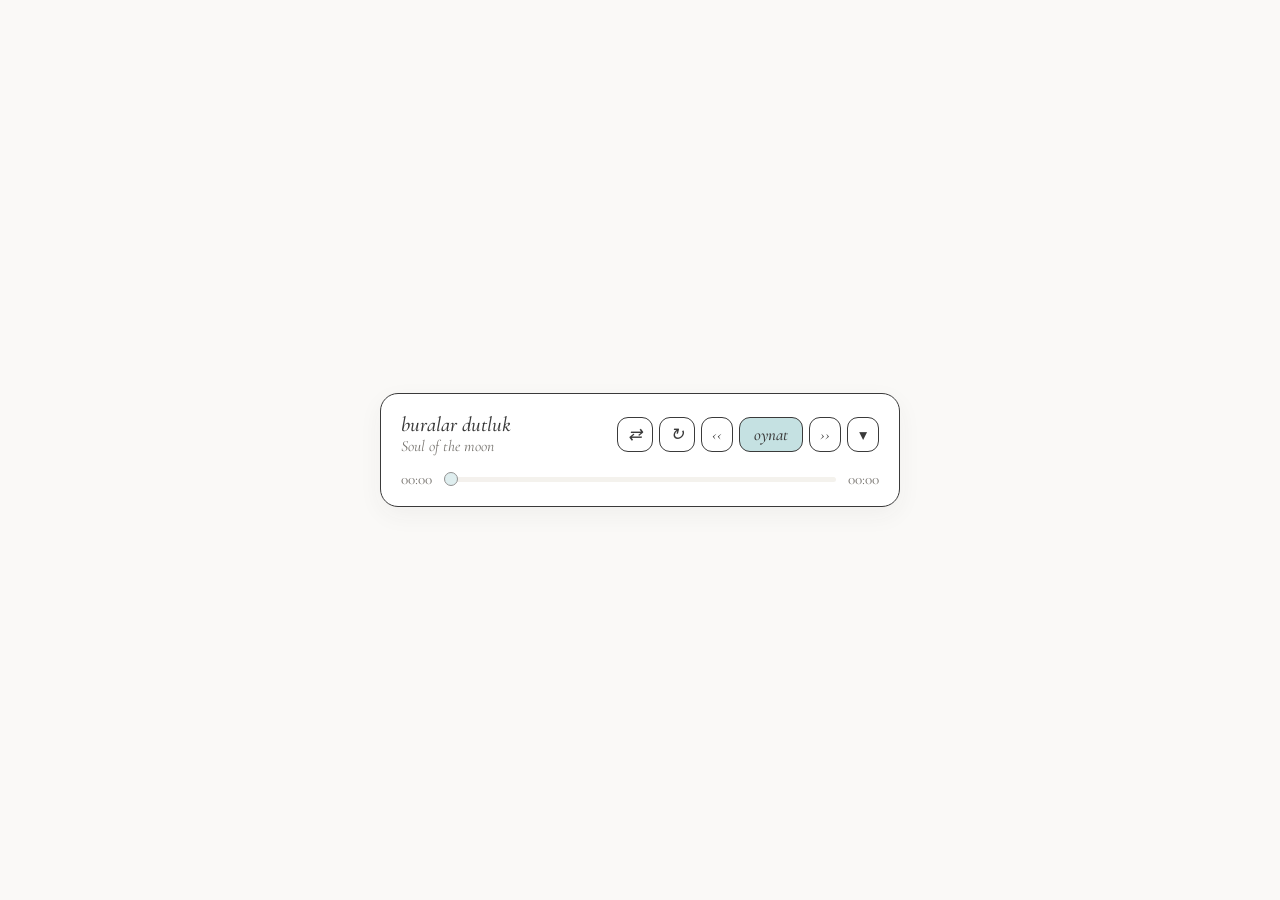
<file: index.html>
<!--
  Soul of the moon
  Copyright (C) 2026

  This program is free software: you can redistribute it and/or modify
  it under the terms of the GNU General Public License
  as published by the Free Software Foundation, either
  version 3 of the License, or (at your option) any later version.

  This program is distributed in the hope that it will be useful,
  but WITHOUT ANY WARRANTY; without even the implied warranty of
  MERCHANTABILITY or FITNESS FOR A PARTICULAR PURPOSE.

  You should have received a copy of the GNU General Public License
  along with this program. If not, see:
  https://www.gnu.org/licenses/gpl-3.0.html
-->
<!DOCTYPE html>
<html lang="tr">
<head>
<meta charset="utf-8">
<meta name="viewport" content="width=device-width, initial-scale=1, viewport-fit=cover">
<link rel="preconnect" href="https://fonts.googleapis.com">
<link rel="preconnect" href="https://fonts.gstatic.com" crossorigin>
<link href="https://fonts.googleapis.com/css2?family=Cormorant+Garamond:ital,wght@0,400;0,500;1,400;1,500&display=swap" rel="stylesheet">
<title>Soul of the moon</title>
<style>
:root{--turq:#c5e1e2;--must:#e6cf98;--beige:#ece7df;--bg:#faf9f7;--ink:#3a3a3a;--muted:#787570}
*{box-sizing:border-box}
body{margin:0;background:var(--bg);color:var(--ink);font-family:'Cormorant Garamond',Georgia,serif;min-height:100vh;display:flex;align-items:center;justify-content:center;padding:20px}
main{width:100%;max-width:520px}.hide{display:none!important}
.m-bar{padding:18px 20px;border:1.5px solid var(--ink);border-radius:18px;background:#fff;box-shadow:0 8px 24px rgba(58,58,58,.05)}
.m-mini{display:flex;align-items:center;justify-content:space-between;gap:10px}
.m-title-wrap{flex:1;min-width:0;cursor:pointer}
.m-now{font-size:1.3rem;font-style:italic;font-weight:500;white-space:nowrap;overflow:hidden;text-overflow:ellipsis}
.m-sub{font-size:.98rem;font-style:italic;color:var(--muted)}
.m-ctrls{display:flex;align-items:center;gap:6px;flex-shrink:0}
.m-icon{border:1px solid var(--ink);background:#fff;color:var(--ink);border-radius:11px;padding:6px 10px;font-family:inherit;font-style:italic;font-size:1.05rem;cursor:pointer}
.m-icon.play{background:var(--turq);font-weight:500;padding:6px 14px}
.m-icon.active{background:var(--must)}.m-icon:hover{opacity:.85}
.m-prog-row{display:flex;align-items:center;gap:10px;margin-top:14px;font-size:.95rem;color:var(--muted)}
.m-range{-webkit-appearance:none;width:100%;height:5px;background:var(--beige);border-radius:6px;outline:none;cursor:pointer;border:none;padding:0}
.m-range:disabled{opacity:.55;cursor:default}
.m-range::-webkit-slider-thumb{-webkit-appearance:none;width:14px;height:14px;border-radius:50%;background:var(--turq);border:1.5px solid var(--ink);cursor:pointer}
.m-range::-moz-range-thumb{width:14px;height:14px;border-radius:50%;background:var(--turq);border:1.5px solid var(--ink);cursor:pointer}
.m-drawer{margin-top:16px;padding-top:14px;border-top:1px dashed #ccc7be}
.m-pl-head{display:flex;gap:6px;align-items:center;margin-bottom:8px;flex-wrap:wrap}
.m-select{flex:1;min-width:130px;font-family:inherit;font-style:italic;font-size:1.08rem;padding:6px 10px;border:1px solid var(--ink);border-radius:11px;background:#fff;color:var(--ink)}
.m-upload-lbl{display:inline-flex;align-items:center;justify-content:center;background:var(--turq);border:1px solid var(--ink);border-radius:11px;padding:6px 12px;font-size:1.05rem;font-style:italic;cursor:pointer}
.m-warn{margin:8px 0;padding:8px 12px;border-radius:11px;background:#fbf4e4;border:1px solid var(--must);color:#6b531c;font-size:.98rem;font-style:italic}
.m-tracks{max-height:280px;overflow-y:auto;margin:10px 0 0;padding:0;list-style:none;border-top:1px solid #efece6}
.m-tracks li{display:flex;align-items:center;justify-content:space-between;padding:8px 4px;border-bottom:1px solid #f4f1ec;font-size:1.08rem;gap:8px;flex-wrap:wrap}
.m-track-name{flex:1 1 130px;min-width:130px;white-space:nowrap;overflow:hidden;text-overflow:ellipsis;cursor:pointer;font-style:italic}
.m-track-name.playing{font-weight:500;background:linear-gradient(transparent 60%,var(--must) 60%);padding:0 4px;border-radius:4px}
.m-track-acts{display:flex;gap:4px;flex-wrap:wrap;margin-left:auto}
.m-tag-btn{border:1px solid #d5d0c7;background:#fff;border-radius:8px;padding:2px 7px;font-size:.86rem;font-family:inherit;font-style:italic;cursor:pointer;color:var(--ink)}
.m-tag-btn:hover{border-color:var(--ink)}
a.m-tag-btn{text-decoration:none;display:inline-block}
.m-inline-edit{display:flex;gap:6px;margin-bottom:8px}
.m-inline-edit input{flex:1;font-family:inherit;font-size:1.05rem;font-style:italic;padding:6px 10px;border-radius:11px;border:1px solid var(--ink);background:#fff;color:var(--ink)}
.m-empty{padding:14px 4px 6px;text-align:center;font-style:italic;color:var(--muted)}
.m-badge{font-size:.72rem;font-style:normal;padding:1px 6px;border-radius:8px;border:1px solid #d5d0c7;background:var(--beige);flex-shrink:0}
.m-badge.sp{background:var(--turq)}
.m-ext{margin-top:14px}
.m-ext-note{font-size:.95rem;font-style:italic;color:var(--muted);margin-bottom:6px}
.m-sp{width:100%;min-height:152px;border-radius:11px;overflow:hidden}
.m-ext-open{display:inline-block;margin-top:6px;font-size:.98rem;font-style:italic;color:var(--ink)}
.m-panel{margin:8px 0;padding:10px 12px;border:1px solid #d5d0c7;border-radius:12px;background:#fff}
.m-panel h4{margin:0 0 6px;font-weight:500;font-style:italic;font-size:1.12rem}
.m-note{font-size:.93rem;font-style:italic;color:var(--muted);margin:4px 0 8px;line-height:1.3}
.m-field{display:flex;flex-direction:column;gap:2px;margin-bottom:8px;font-size:.95rem;font-style:italic;color:var(--muted)}
.m-field input{font-family:inherit;font-size:1.02rem;font-style:italic;padding:6px 10px;border:1px solid var(--ink);border-radius:11px;background:#fff;color:var(--ink);width:100%}
.m-check{display:flex;gap:8px;align-items:center;font-size:1rem;font-style:italic;margin:4px 0 8px}
.m-tools{display:flex;gap:6px;flex-wrap:wrap;margin:6px 0 4px}
@media(max-width:420px){body{padding:10px}.m-bar{padding:14px 12px}.m-now{font-size:1.12rem}}
</style>
</head>
<body>
<main>
<section id="musicBox" class="m-bar" aria-label="Müzik Oynatıcı">
  <div class="m-mini">
    <div class="m-title-wrap" id="mTitleArea" title="Şarkı listesini aç/kapat">
      <div class="m-now" id="mNowTitle">buralar dutluk</div>
      <div class="m-sub" id="mNowSub">Listeyi açmak için sağdaki oka dokunun</div>
    </div>
    <div class="m-ctrls">
      <button type="button" class="m-icon" id="mShuffle" title="Karışık">⇄</button>
      <button type="button" class="m-icon" id="mRepeat" title="Tekrar">↻</button>
      <button type="button" class="m-icon" id="mPrev" title="Önceki">‹‹</button>
      <button type="button" class="m-icon play" id="mPlay">oynat</button>
      <button type="button" class="m-icon" id="mNext" title="Sonraki">››</button>
      <button type="button" class="m-icon" id="mArrowBtn" aria-expanded="false" title="Liste">▼</button>
    </div>
  </div>
  <div class="m-prog-row">
    <span id="mCurTime">00:00</span>
    <input type="range" id="mSeek" class="m-range" min="0" max="0" value="0" step="0.1">
    <span id="mDurTime">00:00</span>
  </div>
  <div id="mExt" class="m-ext hide">
    <div id="mExtNote" class="m-ext-note"></div>
    <div id="mSpWrap" class="m-sp hide"><div id="mSpHost"></div></div>
    <a id="mExtOpen" class="m-ext-open hide" target="_blank" rel="noopener noreferrer">orijinali aç</a>
  </div>
  <div id="mDrawer" class="m-drawer hide">
    <div class="m-pl-head">
      <select id="mPlSelect" class="m-select"></select>
      <button type="button" class="m-icon" id="mNewPlBtn">+ liste</button>
      <button type="button" class="m-icon" id="mRenPlBtn">adlandır</button>
      <button type="button" class="m-icon" id="mDelPlBtn">sil</button>
      <label class="m-upload-lbl" for="mFileInp">+ dosya ekle
        <input type="file" id="mFileInp" accept=".flac,.mp3,.wav,.ogg,.m4a,.aac,audio/*" multiple class="hide">
      </label>
    </div>
    <div id="mPlInputBox" class="m-inline-edit hide">
      <input type="text" id="mPlNameInp" maxlength="40" placeholder="liste adı...">
      <button type="button" class="m-icon play" id="mPlSaveBtn">kaydet</button>
      <button type="button" class="m-icon" id="mPlCancelBtn">iptal</button>
    </div>
    <div class="m-tools">
      <button type="button" class="m-icon" id="mImpBtn">spotify içe aktar</button>
      <button type="button" class="m-icon" id="mSetBtn">ayarlar</button>
    </div>
    <div id="mSetBox" class="m-panel hide">
      <h4>Ayarlar</h4>
      <div id="mEnvNote" class="m-note"></div>
      <label class="m-field">Spotify Client ID (opsiyonel)<input type="text" id="mSetSpId" autocomplete="off" spellcheck="false"></label>
      <label class="m-field">Spotify Redirect URI<input type="text" id="mSetSpRedir" autocomplete="off" spellcheck="false"></label>
      <label class="m-check"><input type="checkbox" id="mSetDup"> yinelenen girdilere izin ver</label>
      <div class="m-note">Client ID girmezseniz Spotify çalma listeleri <strong>gömülü oynatıcı</strong> olarak eklenir (30 sn önizleme; tarayıcıda Spotify oturumu açıksa tam parça). Client ID girip yetkilendirirseniz liste parça parça çekilir. file:// ile Spotify çalışmaz; http://127.0.0.1 veya HTTPS kullanın.</div>
      <div class="m-inline-edit">
        <button type="button" class="m-icon play" id="mSetSave">kaydet</button>
        <button type="button" class="m-icon" id="mSetClear">temizle</button>
        <button type="button" class="m-icon" id="mSetClose">kapat</button>
      </div>
    </div>
    <div id="mImpBox" class="m-panel hide">
      <h4>Spotify çalma listesi ekle</h4>
      <div class="m-inline-edit">
        <input type="text" id="mImpUrl" placeholder="https://open.spotify.com/playlist/..." autocomplete="off" spellcheck="false">
        <button type="button" class="m-icon play" id="mImpGo">getir</button>
      </div>
      <div id="mImpStatus" class="m-note"></div>
      <div id="mImpCommit" class="hide">
        <label class="m-field">Hedef liste<select id="mImpTarget"></select></label>
        <label class="m-field hide" id="mImpNameWrap">Yeni liste adı<input type="text" id="mImpName" maxlength="40"></label>
        <div class="m-inline-edit">
          <button type="button" class="m-icon play" id="mImpAdd">ekle</button>
          <button type="button" class="m-icon" id="mImpCancel">vazgeç</button>
        </div>
      </div>
    </div>
    <div id="mWarn" class="m-warn hide" role="status" aria-live="polite"></div>
    <ul id="mTrackList" class="m-tracks"></ul>
  </div>
</section>
</main>

<script>
(function(){
'use strict';
const $=id=>document.getElementById(id);
const DB_NAME='TekOdakMuzikDB',DB_VER=1,STORE='tracks',META_KEY='tekodak_muzik_meta_v1';
const SET_KEY='tekodak_muzik_settings_v1',PKCE_KEY='tekodak_spotify_pkce_v1',TOKEN_KEY='tekodak_spotify_token_v1';
const AUDIO_EXT=/\.(flac|mp3|wav|ogg|m4a|aac)$/i;
const RE_SP_ID=/^[A-Za-z0-9]{22}$/;
const RESTART_AFTER_SEC=3;

let db=null;
let tracksMap=new Map();
let isSeeking=false,plEditMode=null,drawerOpen=false,isStorageLoaded=false,warned=false;
let meta={playlists:[{id:'pl_default',name:'Soul of the moon',trackIds:[],items:[]}],activePlaylistId:'pl_default',shuffle:false,repeat:false,lastItemId:null};

function fmt(s){if(!Number.isFinite(s)||s<0)return'00:00';const t=Math.floor(s),m=Math.floor(t/60),x=t%60;return String(m).padStart(2,'0')+':'+String(x).padStart(2,'0');}
function newIid(){return'it_'+Date.now().toString(36)+Math.random().toString(36).slice(2,8);}
function warn(msg){const el=$('mWarn');if(!msg){el.classList.add('hide');el.textContent='';return;}el.textContent=msg;el.classList.remove('hide');clearTimeout(el._t);el._t=setTimeout(()=>el.classList.add('hide'),6500);}
function envInfo(){const file=location.protocol==='file:';return{file,http:/^https?:$/.test(location.protocol)};}
function pageUrlNoQuery(){return /^https?:$/.test(location.protocol)?(location.origin+location.pathname):'';}

function getSettings(){const d={spotifyClientId:'',spotifyRedirectUri:'',allowDuplicates:false};try{const r=localStorage.getItem(SET_KEY);if(r){const p=JSON.parse(r);if(p)Object.assign(d,p);}}catch(e){}return d;}
function saveSettings(s){try{localStorage.setItem(SET_KEY,JSON.stringify(s));return true;}catch(e){return false;}}
function validId(v){return /^[A-Za-z0-9]{32}$/.test(v)?'':'Client ID 32 karakter olmalı.';}
function validRedirect(v){let u;try{u=new URL(v);}catch(e){return'Geçerli adres girin.';}if(u.hash)return'# içeremez.';const loop=u.hostname==='127.0.0.1'||u.hostname==='[::1]';if(u.protocol==='https:')return'';if(u.protocol==='http:'&&loop)return'';if(u.hostname==='localhost')return'localhost yerine 127.0.0.1 kullanın.';return'HTTPS veya http://127.0.0.1 olmalı.';}

function migrate(){
  meta.playlists.forEach(pl=>{
    if(!Array.isArray(pl.trackIds))pl.trackIds=[];
    pl.items=Array.isArray(pl.items)?pl.items.filter(x=>x&&typeof x==='object'&&typeof x.iid==='string'&&typeof x.src==='string'):[];
    const have=new Set(pl.items.filter(x=>x.localId).map(x=>x.localId));
    const iids=new Set(pl.items.map(x=>x.iid));
    pl.trackIds.forEach(id=>{if(typeof id!=='string'||have.has(id))return;let iid='it_'+id;if(iids.has(iid))iid=newIid();pl.items.push({iid,src:'local',localId:id});iids.add(iid);have.add(id);});
    syncIds(pl);
  });
}
function syncIds(pl){const seen=new Set(),out=[];pl.items.forEach(x=>{if(x.localId&&!seen.has(x.localId)){seen.add(x.localId);out.push(x.localId);}});pl.trackIds=out;}
function loadMeta(){try{const r=localStorage.getItem(META_KEY);if(r){const p=JSON.parse(r);if(p&&Array.isArray(p.playlists)&&p.playlists.length)meta=Object.assign(meta,p);}}catch(e){}migrate();}
function saveMeta(){if(!isStorageLoaded)return;meta.playlists.forEach(syncIds);try{localStorage.setItem(META_KEY,JSON.stringify(meta));}catch(e){warn('Liste kaydedilemedi.');}}
function activePl(){let p=meta.playlists.find(x=>x.id===meta.activePlaylistId);if(!p){p=meta.playlists[0];meta.activePlaylistId=p.id;}return p;}
function findItem(iid){for(const pl of meta.playlists){const it=pl.items.find(x=>x.iid===iid);if(it)return{it,pl};}return null;}
function isLocalAvailable(it){const r=it.localId&&tracksMap.get(it.localId);return!!(r&&r.blob);}
function resolveItem(it){
  if(it.src==='spotify_playlist'&&RE_SP_ID.test(it.extId||''))return{kind:'spotify_playlist',id:it.extId};
  const loc=it.localId?tracksMap.get(it.localId):null;
  const hasLocal=!!(loc&&loc.blob);
  const ext=(it.src==='spotify'&&RE_SP_ID.test(it.extId||''))?{kind:'spotify',id:it.extId}:null;
  if(it.src==='local')return hasLocal?{kind:'local',rec:loc}:null;
  if(hasLocal&&(it.prefer!=='external'||!ext))return{kind:'local',rec:loc};
  if(ext)return ext;
  return null;
}
function extUrl(it){
  if(it.src==='spotify'&&RE_SP_ID.test(it.extId||''))return'https://open.spotify.com/track/'+it.extId;
  if(it.src==='spotify_playlist'&&RE_SP_ID.test(it.extId||''))return'https://open.spotify.com/playlist/'+it.extId;
  return'';
}
function itemInfo(it){
  if(it.src==='local'){const r=it.localId?tracksMap.get(it.localId):null;if(r){const s=r.name.split(/\s+[-–—]\s+/);if(s.length>=2&&!/^\d{1,3}$/.test(s[0].trim()))return{artist:s[0].trim(),title:s.slice(1).join(' - ').trim()};return{artist:'',title:r.name};}return{artist:it.artist||'',title:it.title||'Eksik dosya'};}
  if(it.src==='spotify_playlist')return{artist:'Spotify',title:it.title||('Liste '+it.extId)};
  return{artist:it.artist||'',title:it.title||'Adsız parça'};
}
function displayName(it){const i=itemInfo(it);return i.artist?i.artist+' — '+i.title:i.title;}
function reconcile(){const used=new Set();meta.playlists.forEach(p=>p.items.forEach(x=>{if(x.localId)used.add(x.localId);}));const a=activePl();tracksMap.forEach((r,id)=>{if(!used.has(id)){a.items.push({iid:newIid(),src:'local',localId:id});used.add(id);}});}

function openDB(){return new Promise(res=>{if(!window.indexedDB){res(null);return;}const done=d=>{db=d;if(db)db.onversionchange=()=>{try{db.close();}catch(e){}db=null;};res(db);};let r;try{r=indexedDB.open(DB_NAME,DB_VER);}catch(e){res(null);return;}r.onupgradeneeded=e=>{const d=e.target.result;if(!d.objectStoreNames.contains(STORE))d.createObjectStore(STORE,{keyPath:'id'});};r.onsuccess=e=>done(e.target.result);r.onerror=e=>{if(e&&e.preventDefault)e.preventDefault();res(null);};r.onblocked=()=>warn('Arşiv başka sekmede açık.');});}
function dbPut(rec){return new Promise((res,rej)=>{if(!db){rej(new Error('no db'));return;}let tx;try{tx=db.transaction(STORE,'readwrite');tx.objectStore(STORE).put(rec);}catch(e){rej(e);return;}tx.oncomplete=()=>res(rec);tx.onerror=()=>rej(tx.error);tx.onabort=()=>rej(tx.error);});}
function dbDel(id){return new Promise(res=>{if(!db){res();return;}let tx;try{tx=db.transaction(STORE,'readwrite');tx.objectStore(STORE).delete(id);}catch(e){res();return;}tx.oncomplete=()=>res();tx.onerror=()=>res();});}
function dbAll(){return new Promise(res=>{if(!db){res(null);return;}let tx,r;try{tx=db.transaction(STORE,'readonly');r=tx.objectStore(STORE).getAll();}catch(e){res(null);return;}r.onsuccess=()=>res(r.result||[]);r.onerror=()=>res(null);});}
async function loadTracks(){const all=await dbAll();if(!all)return;all.forEach(v=>{if(v&&v.id&&v.blob)tracksMap.set(v.id,{id:v.id,name:v.name||'Adsız',type:v.type||'',size:v.size||0,blob:v.blob});});}

/* ---------------- Spotify (embed + isteğe bağlı API) ---------------- */
const SPE={c:null,api:null,loading:null,ready:false,sid:0,uri:'',pos:0,dur:0,playing:false,got:false,endFired:false,guard:null,wantPlay:false};
function spApiLoad(){if(SPE.api)return Promise.resolve(SPE.api);if(SPE.loading)return SPE.loading;SPE.loading=new Promise((res,rej)=>{const t=setTimeout(()=>{SPE.loading=null;rej(new Error('timeout'));},12000);window.onSpotifyIframeApiReady=api=>{clearTimeout(t);SPE.api=api;res(api);};const s=document.createElement('script');s.src='https://open.spotify.com/embed/iframe-api/v1';s.async=true;s.onerror=()=>{clearTimeout(t);SPE.loading=null;rej(new Error('network'));};document.head.appendChild(s);});return SPE.loading;}
function spOnUpdate(e){const d=e&&e.data;if(!d||SPE.sid!==P.session||(P.kind!=='spotify'&&P.kind!=='spotify_playlist'))return;if(P.kind==='spotify'&&d.playingURI&&d.playingURI!==SPE.uri)return;clearTimeout(SPE.guard);SPE.got=true;P.status='';SPE.pos=Number(d.position)||0;SPE.dur=Number(d.duration)||0;SPE.playing=!d.isPaused;if(SPE.dur>0&&SPE.pos<SPE.dur-2000)SPE.endFired=false;if(SPE.dur>0&&SPE.pos>=SPE.dur-300&&d.isPaused&&!SPE.endFired){SPE.endFired=true;SPE.playing=false;updatePlayBtn();onEnded();return;}renderNow();updatePlayBtn();renderProgress();}
function spLoad(id,sid,isPlaylist){P.status='Spotify yükleniyor…';const uri=(isPlaylist?'spotify:playlist:':'spotify:track:')+id;SPE.sid=sid;SPE.uri=uri;SPE.pos=0;SPE.dur=0;SPE.playing=false;SPE.got=false;SPE.endFired=false;SPE.wantPlay=true;clearTimeout(SPE.guard);SPE.guard=setTimeout(()=>{if(SPE.sid===P.session&&!SPE.got)extFail(sid,'Spotify oynatıcısı yanıt vermedi.');},20000);spApiLoad().then(api=>{if(sid!==P.session)return;if(!SPE.c){api.createController($('mSpHost'),{uri,width:'100%',height:152},ctrl=>{SPE.c=ctrl;ctrl.addListener('ready',()=>{SPE.ready=true;if(SPE.wantPlay&&SPE.sid===P.session){SPE.wantPlay=false;try{ctrl.play();}catch(e){}}});ctrl.addListener('playback_update',spOnUpdate);});}else{try{SPE.c.loadUri(uri);SPE.wantPlay=false;SPE.c.play();}catch(e){extFail(sid,'Spotify başlatılamadı.');}}}).catch(()=>extFail(sid,'Spotify yüklenemedi.'));}
function spStop(){clearTimeout(SPE.guard);SPE.sid=0;SPE.playing=false;SPE.got=false;SPE.wantPlay=false;if(SPE.c){try{SPE.c.pause();}catch(e){}}}

/* ---------------- Oynatma durumu ---------------- */
const audio=new Audio();audio.preload='auto';
const P={session:0,itemId:null,kind:null,url:null,pendingPlay:false,queue:[],qi:-1,queueKey:'',status:'',chain:false,errStreak:0};

function showExt(kind,it){$('mExt').classList.remove('hide');$('mSpWrap').classList.toggle('hide',kind!=='spotify'&&kind!=='spotify_playlist');$('mExtNote').textContent=kind==='spotify'?'Spotify gömülü oynatıcı (30 sn önizleme / giriş yapılmışsa tam).':'Spotify çalma listesi gömülü oynatıcı. Liste sırasıyla çalar.';const a=$('mExtOpen'),u=it?extUrl(it):'';if(u){a.href=u;a.classList.remove('hide');}else{a.removeAttribute('href');a.classList.add('hide');}}
function hideExt(){$('mExt').classList.add('hide');}
function extFail(sid,msg){if(sid!==P.session)return;P.status='Oynatılamadı';warn(msg);renderNow();updatePlayBtn();renderProgress();maybeSkip(sid);}
function maybeSkip(sid){if(!P.chain||P.errStreak>=5||P.queue.length<2)return;P.errStreak++;setTimeout(()=>{if(sid===P.session)playNext(true);},1500);}
function userErr(m){const e=new Error(m);e.userMessage=m;return e;}
function isLocalActive(){return P.kind==='local'&&P.url!==null&&audio.src===P.url;}
function stopAll(){if(P.url){try{audio.pause();}catch(e){}audio.removeAttribute('src');try{audio.load();}catch(e){}URL.revokeObjectURL(P.url);P.url=null;}spStop();}

function shuffled(ids,first){const a=ids.filter(x=>x!==first);for(let i=a.length-1;i>0;i--){const j=Math.floor(Math.random()*(i+1));[a[i],a[j]]=[a[j],a[i]];}return(first!==null&&ids.includes(first))?[first].concat(a):a;}
function playableIds(){return activePl().items.filter(x=>resolveItem(x)).map(x=>x.iid);}
function ensureQueue(){const ids=playableIds();const key=activePl().id+'|'+(meta.shuffle?1:0)+'|'+ids.join(',');if(key===P.queueKey)return;P.queueKey=key;P.queue=meta.shuffle?shuffled(ids,P.itemId):ids.slice();P.qi=P.queue.indexOf(P.itemId);}
function stepQueue(dir){ensureQueue();const q=P.queue;if(!q.length)return null;let i=P.qi+dir;if(i>=q.length){if(meta.shuffle&&q.length>1){const nq=shuffled(playableIds(),null);if(nq[0]===q[q.length-1]){[nq[0],nq[1]]=[nq[1],nq[0]];}P.queue=nq;}i=0;}else if(i<0)i=q.length-1;return P.queue[i];}

function selectItem(iid,autoPlay,opts){opts=opts||{};const f=findItem(iid);if(!f){warn('Parça bulunamadı.');return;}const it=f.it,res=resolveItem(it);const sid=++P.session;stopAll();P.itemId=iid;P.kind=null;P.status='';P.pendingPlay=false;P.chain=!!opts.chain;if(!opts.chain)P.errStreak=0;meta.lastItemId=iid;saveMeta();ensureQueue();P.qi=P.queue.indexOf(iid);resetProgress();hideExt();
  if(!res){P.status='Kaynak yok';warn('"'+displayName(it)+'" için çalınabilir kaynak yok.');maybeSkip(sid);}
  else if(res.kind==='local'){P.kind='local';P.pendingPlay=!!autoPlay;const url=URL.createObjectURL(res.rec.blob);P.url=url;audio.src=url;try{audio.load();}catch(e){}if(autoPlay){const pr=audio.play();if(pr&&pr.then)pr.then(()=>{if(P.url===url)P.pendingPlay=false;updatePlayBtn();},err=>{if(P.url===url)playErr(err);});else P.pendingPlay=false;}}
  else if(autoPlay){P.kind=res.kind;showExt(res.kind,it);if(res.kind==='spotify')spLoad(res.id,sid,false);else if(res.kind==='spotify_playlist')spLoad(res.id,sid,true);}
  renderNow();renderList();updateMediaSession(it);updatePlayBtn();
}
function playErr(err){if(err&&err.name==='AbortError')return;P.pendingPlay=false;P.status='Hata';warn('Oynatma başlatılamadı'+(err&&err.name?' ('+err.name+')':'')+'.');renderNow();updatePlayBtn();}
function playNext(chain){const id=stepQueue(1);if(id)selectItem(id,true,{chain:!!chain});}
function playPrev(){if(isLocalActive()&&audio.currentTime>RESTART_AFTER_SEC){audio.currentTime=0;renderProgress();return;}const id=stepQueue(-1);if(id)selectItem(id,true);}
function onEnded(){if(meta.repeat){repeatCurrent();return;}playNext(true);}
function repeatCurrent(){if(P.kind==='local'&&isLocalActive()){audio.currentTime=0;audio.play().catch(playErr);}else if((P.kind==='spotify'||P.kind==='spotify_playlist')&&SPE.c){SPE.endFired=false;try{SPE.c.seek(0);SPE.c.play();}catch(e){}}}
function isPlayingNow(){if(P.kind==='local')return isLocalActive()&&!audio.paused;if(P.kind==='spotify'||P.kind==='spotify_playlist')return SPE.sid===P.session&&SPE.got&&SPE.playing;return false;}
function updatePlayBtn(){$('mPlay').textContent=(isPlayingNow()||(P.kind==='local'&&P.pendingPlay))?'duraklat':'oynat';}
function togglePlay(){
  if(!P.itemId){ensureQueue();const ids=playableIds();if(ids.length)selectItem(ids[0],true);else{setDrawer(true);warn('lütfen dosya ekleyin');}return;}
  if(P.kind==='local'){if(!isLocalActive()){selectItem(P.itemId,true);return;}if(audio.paused){P.pendingPlay=false;audio.play().catch(playErr);}else audio.pause();updatePlayBtn();return;}
  if((P.kind==='spotify'||P.kind==='spotify_playlist')&&SPE.c&&SPE.sid===P.session&&SPE.got){try{SPE.c.togglePlay();}catch(e){}return;}
  selectItem(P.itemId,true);
}
['loadedmetadata','durationchange','timeupdate','seeking','seeked'].forEach(ev=>audio.addEventListener(ev,()=>{if(isLocalActive())renderProgress();}));
audio.addEventListener('play',()=>{if(isLocalActive())updatePlayBtn();});
audio.addEventListener('pause',()=>{if(isLocalActive())updatePlayBtn();});
audio.addEventListener('ended',()=>{if(isLocalActive())onEnded();});
audio.addEventListener('error',()=>{if(!isLocalActive()||!audio.error||audio.error.code===1)return;P.pendingPlay=false;P.status='Hata';warn('Ses dosyası okunamadı.');renderNow();updatePlayBtn();maybeSkip(P.session);});

function resetProgress(){isSeeking=false;const s=$('mSeek');s.min='0';s.max='0';s.value='0';s.disabled=true;$('mCurTime').textContent='00:00';$('mDurTime').textContent='00:00';}
function getProgress(){if(P.kind==='local'){if(!isLocalActive())return null;return{dur:audio.duration,cur:audio.currentTime,seekable:true};}if(P.kind==='spotify'||P.kind==='spotify_playlist'){if(SPE.sid!==P.session||!SPE.got)return null;return{dur:SPE.dur/1000,cur:SPE.pos/1000,seekable:false};}return null;}
function renderProgress(){const pr=getProgress();if(!pr)return;const dur=pr.dur,ok=Number.isFinite(dur)&&dur>0;const cur=Number.isFinite(pr.cur)&&pr.cur>0?pr.cur:0;const s=$('mSeek');if(ok){if(s.max!==String(dur))s.max=String(dur);s.disabled=!pr.seekable;$('mDurTime').textContent=fmt(dur);}else{s.max='0';s.disabled=true;$('mDurTime').textContent='--:--';}if(!isSeeking){const shown=ok?Math.min(cur,dur):cur;$('mCurTime').textContent=fmt(shown);s.value=ok?String(shown):'0';}}
function commitSeek(){const v=Number($('mSeek').value)||0;const pr=getProgress();if(pr&&pr.seekable&&Number.isFinite(pr.dur)&&pr.dur>0){const t=Math.min(Math.max(0,v),pr.dur);try{audio.currentTime=t;}catch(e){}}isSeeking=false;renderProgress();}

function updateMediaSession(it){try{if(!('mediaSession' in navigator)||typeof MediaMetadata==='undefined')return;const i=itemInfo(it);navigator.mediaSession.metadata=new MediaMetadata({title:i.title,artist:i.artist||activePl().name});}catch(e){}}
(function initMS(){if(!('mediaSession' in navigator))return;const set=(a,fn)=>{try{navigator.mediaSession.setActionHandler(a,fn);}catch(e){}};set('play',()=>{if(!isPlayingNow())togglePlay();});set('pause',()=>{if(isPlayingNow())togglePlay();});set('previoustrack',playPrev);set('nexttrack',()=>playNext());})();

function setDrawer(open){drawerOpen=!!open;$('mDrawer').classList.toggle('hide',!drawerOpen);$('mArrowBtn').textContent=drawerOpen?'▲':'▼';$('mArrowBtn').setAttribute('aria-expanded',String(drawerOpen));}
function renderNow(){const pl=activePl(),f=P.itemId?findItem(P.itemId):null;let title,sub;if(f){const i=itemInfo(f.it);title=i.title;sub=P.status||(i.artist?i.artist+' · '+pl.name:pl.name);}else{const first=pl.items.filter(x=>resolveItem(x))[0];title=first?itemInfo(first).title:'buralar dutluk';sub=P.status||pl.name;}$('mNowTitle').textContent=title;$('mNowSub').textContent=sub;$('mShuffle').classList.toggle('active',!!meta.shuffle);$('mRepeat').classList.toggle('active',!!meta.repeat);}
function mkBtn(label,act,title,disabled){const b=document.createElement('button');b.type='button';b.className='m-tag-btn';b.textContent=label;b.dataset.act=act;if(title){b.title=title;}if(disabled)b.disabled=true;return b;}
function renderList(){
  const pl=activePl();const sel=$('mPlSelect');sel.innerHTML='';meta.playlists.forEach(p=>{const o=document.createElement('option');o.value=p.id;o.textContent=p.name;o.selected=p.id===pl.id;sel.appendChild(o);});
  const ul=$('mTrackList');ul.innerHTML='';if(!pl.items.length){const li=document.createElement('li');li.className='m-empty';li.textContent='lütfen dosya ekleyin';ul.appendChild(li);return;}
  pl.items.forEach((it,idx)=>{
    const res=resolveItem(it);const li=document.createElement('li');li.dataset.iid=it.iid;
    if(it.src==='spotify'||it.src==='spotify_playlist'){const b=document.createElement('span');b.className='m-badge sp';b.textContent=it.src==='spotify_playlist'?'Spotify liste':'Spotify';li.appendChild(b);}
    if(isLocalAvailable(it)&&it.src!=='local'){const b=document.createElement('span');b.className='m-badge';b.textContent='yerel';li.appendChild(b);}
    const name=document.createElement('span');name.className='m-track-name'+(it.iid===P.itemId?' playing':'');name.tabIndex=0;const dn=displayName(it);name.textContent=dn;name.title=dn+(res?'':' (çalınabilir kaynak yok)');name.dataset.act='play';
    const acts=document.createElement('div');acts.className='m-track-acts';
    const u=extUrl(it);if(u){const a=document.createElement('a');a.className='m-tag-btn';a.href=u;a.target='_blank';a.rel='noopener noreferrer';a.textContent='aç';acts.appendChild(a);}
    acts.appendChild(mkBtn('↑','up','Yukarı',idx===0));acts.appendChild(mkBtn('↓','down','Aşağı',idx===pl.items.length-1));
    if(meta.playlists.length>1)acts.appendChild(mkBtn('taşı','move','Sonraki listeye'));
    acts.appendChild(mkBtn('sil','del','Kaldır'));
    li.appendChild(name);li.appendChild(acts);ul.appendChild(li);
  });
}
function renderAll(){renderNow();renderList();updatePlayBtn();}

function stopCurrentIfMissing(){if(P.itemId&&!findItem(P.itemId)){P.session++;P.itemId=null;P.kind=null;P.pendingPlay=false;P.status='';stopAll();hideExt();resetProgress();updatePlayBtn();}}
async function removeItem(pl,it){const lid=it.localId;const usedElsewhere=!!lid&&meta.playlists.some(p=>p.items.some(x=>x!==it&&x.localId===lid));if(it.src==='local'&&lid&&!usedElsewhere){if(!window.confirm('"'+displayName(it)+'" dosyası arşivden silinecek. Emin misiniz?'))return;meta.playlists.forEach(p=>{p.items=p.items.filter(x=>!(x.localId===lid&&x.src==='local'));p.items.forEach(x=>{if(x.localId===lid){delete x.localId;x.prefer='external';}});});tracksMap.delete(lid);await dbDel(lid);}else if(it.src==='spotify_playlist'||it.src==='spotify'){pl.items=pl.items.filter(x=>x!==it);}else{pl.items=pl.items.filter(x=>x!==it);}saveMeta();stopCurrentIfMissing();renderAll();}

$('mTrackList').addEventListener('click',e=>{const t=e.target.closest('[data-act]');if(!t)return;const li=t.closest('li[data-iid]');if(!li)return;const pl=activePl();const idx=pl.items.findIndex(x=>x.iid===li.dataset.iid);if(idx<0)return;const it=pl.items[idx];const act=t.dataset.act;
  if(act==='play')selectItem(it.iid,true);
  else if(act==='up'&&idx>0){[pl.items[idx-1],pl.items[idx]]=[pl.items[idx],pl.items[idx-1]];saveMeta();renderList();}
  else if(act==='down'&&idx<pl.items.length-1){[pl.items[idx+1],pl.items[idx]]=[pl.items[idx],pl.items[idx+1]];saveMeta();renderList();}
  else if(act==='move'){const pi=meta.playlists.findIndex(p=>p.id===pl.id),target=meta.playlists[(pi+1)%meta.playlists.length];pl.items.splice(idx,1);target.items.push(it);saveMeta();renderAll();warn('"'+target.name+'" listesine taşındı.');}
  else if(act==='del')removeItem(pl,it);
});
$('mTrackList').addEventListener('keydown',e=>{if((e.key==='Enter'||e.key===' ')&&e.target.classList&&e.target.classList.contains('m-track-name')){e.preventDefault();e.target.click();}});

const seek=$('mSeek');seek.addEventListener('pointerdown',()=>{isSeeking=true;});seek.addEventListener('input',()=>{isSeeking=true;$('mCurTime').textContent=fmt(Number(seek.value)||0);});seek.addEventListener('change',commitSeek);window.addEventListener('pointerup',()=>{if(isSeeking)commitSeek();});

$('mTitleArea').addEventListener('click',()=>setDrawer(!drawerOpen));
$('mArrowBtn').addEventListener('click',()=>setDrawer(!drawerOpen));
$('mPlay').addEventListener('click',togglePlay);
$('mNext').addEventListener('click',()=>playNext());
$('mPrev').addEventListener('click',playPrev);
$('mShuffle').addEventListener('click',()=>{meta.shuffle=!meta.shuffle;saveMeta();P.queueKey='';ensureQueue();renderNow();});
$('mRepeat').addEventListener('click',()=>{meta.repeat=!meta.repeat;saveMeta();renderNow();});
$('mPlSelect').addEventListener('change',e=>{meta.activePlaylistId=e.target.value;saveMeta();renderAll();});
$('mNewPlBtn').addEventListener('click',()=>{plEditMode='new';$('mPlNameInp').value='';$('mPlInputBox').classList.remove('hide');$('mPlNameInp').focus();});
$('mRenPlBtn').addEventListener('click',()=>{plEditMode='rename';$('mPlNameInp').value=activePl().name;$('mPlInputBox').classList.remove('hide');$('mPlNameInp').focus();});
$('mDelPlBtn').addEventListener('click',()=>{if(meta.playlists.length<=1){warn('En az bir liste kalmalı.');return;}const pl=activePl();if(!window.confirm('"'+pl.name+'" silinsin mi? Yerel dosyalar arşivden silinmez.'))return;const rest=meta.playlists.filter(p=>p.id!==pl.id);const others=new Set();rest.forEach(p=>p.items.forEach(x=>{if(x.localId)others.add(x.localId);}));const moved=new Set();pl.items.forEach(x=>{if(x.localId&&!others.has(x.localId)&&!moved.has(x.localId)&&tracksMap.has(x.localId)){moved.add(x.localId);rest[0].items.push({iid:newIid(),src:'local',localId:x.localId});}});meta.playlists=rest;meta.activePlaylistId=rest[0].id;saveMeta();stopCurrentIfMissing();renderAll();if(moved.size)warn(moved.size+' dosya "'+rest[0].name+'" listesine aktarıldı.');});
$('mPlSaveBtn').addEventListener('click',()=>{const v=$('mPlNameInp').value.trim();if(!v){warn('Liste adı girin.');return;}if(plEditMode==='new'){const p={id:'pl_'+Date.now()+'_'+Math.random().toString(36).slice(2,6),name:v,trackIds:[],items:[]};meta.playlists.push(p);meta.activePlaylistId=p.id;}else if(plEditMode==='rename')activePl().name=v;plEditMode=null;$('mPlInputBox').classList.add('hide');saveMeta();renderAll();});
$('mPlCancelBtn').addEventListener('click',()=>{plEditMode=null;$('mPlInputBox').classList.add('hide');});
$('mPlNameInp').addEventListener('keydown',e=>{if(e.key==='Enter')$('mPlSaveBtn').click();if(e.key==='Escape')$('mPlCancelBtn').click();});

$('mFileInp').addEventListener('change',async e=>{
  const files=Array.from(e.target.files||[]);if(!files.length)return;
  try{if(navigator.storage&&navigator.storage.persist)navigator.storage.persist().catch(()=>{});}catch(x){}
  const pl=activePl();let added=0,firstIid=null,skipped=0,failed=0;
  for(const file of files){
    if(!AUDIO_EXT.test(file.name)&&!/^audio\//.test(file.type)){skipped++;continue;}
    const name=file.name.replace(/\.[^/.]+$/,'');const id='trk_'+Date.now()+'_'+Math.random().toString(36).slice(2,8);
    const rec={id,name,type:file.type||'application/octet-stream',size:file.size,blob:file};
    try{if(db){await dbPut(rec);}else if(!warned){warned=true;warn('Kalıcı depolama yok: dosyalar yalnızca bu oturumda kalır.');}tracksMap.set(id,rec);const item={iid:newIid(),src:'local',localId:id};pl.items.push(item);if(!firstIid)firstIid=item.iid;added++;}catch(err){failed++;}
  }
  e.target.value='';saveMeta();renderAll();
  if(failed)warn(failed+' dosya kaydedilemedi (depolama dolu olabilir).');
  else if(skipped&&!added)warn('Desteklenen: FLAC, MP3, WAV, OGG, M4A, AAC.');
  if(added&&!P.itemId&&firstIid)selectItem(firstIid,false);
});

/* ---------------- Ayarlar ---------------- */
function envNote(){const e=envInfo();if(e.file)return'file:// ile açıldı: yerel müzik çalışır, Spotify çalışmaz. Sayfayı http://127.0.0.1:PORT ile açın.';return'Geçerli adres: '+pageUrlNoQuery();}
function openSettings(){const s=getSettings();$('mSetSpId').value=s.spotifyClientId;$('mSetSpRedir').value=s.spotifyRedirectUri;$('mSetSpRedir').placeholder=pageUrlNoQuery()||'https://ornek.com/Soul_of_the_moon.html';$('mSetDup').checked=!!s.allowDuplicates;$('mEnvNote').textContent=envNote();$('mSetBox').classList.remove('hide');$('mImpBox').classList.add('hide');}
$('mSetBtn').addEventListener('click',()=>{if($('mSetBox').classList.contains('hide'))openSettings();else $('mSetBox').classList.add('hide');});
$('mSetClose').addEventListener('click',()=>$('mSetBox').classList.add('hide'));
$('mSetSave').addEventListener('click',()=>{const cur=getSettings();const id=$('mSetSpId').value.trim(),redir=$('mSetSpRedir').value.trim();const e1=id?validId(id):'',e2=redir?validRedirect(redir):'';if(e1||e2){warn('Hatalı alan: '+(e1||e2));return;}const next=Object.assign(cur,{spotifyClientId:id,spotifyRedirectUri:redir,allowDuplicates:$('mSetDup').checked});if(saveSettings(next))warn('Ayarlar kaydedildi.');else warn('Kaydedilemedi.');});
$('mSetClear').addEventListener('click',()=>{if(!window.confirm('API ayarları ve Spotify oturumu silinsin mi? (Arşiv ve listeler etkilenmez.)'))return;try{localStorage.removeItem(SET_KEY);localStorage.removeItem(TOKEN_KEY);localStorage.removeItem(PKCE_KEY);}catch(e){}openSettings();warn('Ayarlar temizlendi.');});

/* ---------------- Spotify içe aktarma ---------------- */
const IMP={items:[],src:null,name:'',skipped:0};
function setImpStatus(msg,err){const el=$('mImpStatus');el.textContent=msg||'';el.style.color=err?'#8a3b2d':'';}
function parsePlaylistUrl(raw){const s=String(raw||'').trim();if(!s)return{error:'Spotify çalma listesi bağlantısı yapıştırın.'};let m=s.match(/^spotify:playlist:([A-Za-z0-9]{22})$/);if(m)return{src:'spotify',id:m[1]};let u;try{u=new URL(s);}catch(e){return{error:'Geçerli bağlantı değil.'};}if(u.protocol!=='https:'&&u.protocol!=='http:')return{error:'Geçerli bağlantı değil.'};const host=u.hostname.replace(/^www\./,'');if(host==='open.spotify.com'||host==='play.spotify.com'){m=u.pathname.match(/\/playlist\/([A-Za-z0-9]{22})(?:\/|$)/);if(m)return{src:'spotify',id:m[1]};return{error:'…/playlist/KİMLİK biçiminde olmalı.'};}return{error:'Yalnızca Spotify çalma listesi bağlantıları desteklenir.'};}
function randStr(n){const c='ABCDEFGHIJKLMNOPQRSTUVWXYZabcdefghijklmnopqrstuvwxyz0123456789-._~';const a=new Uint8Array(n);crypto.getRandomValues(a);let s='';for(let i=0;i<n;i++)s+=c[a[i]%c.length];return s;}
function b64url(buf){let s='';new Uint8Array(buf).forEach(b=>{s+=String.fromCharCode(b);});return btoa(s).replace(/\+/g,'-').replace(/\//g,'_').replace(/=+$/,'');}
function readToken(){try{const t=JSON.parse(localStorage.getItem(TOKEN_KEY));return t&&t.access_token?t:null;}catch(e){return null;}}
function storeToken(j,old){const t={access_token:j.access_token,refresh_token:j.refresh_token||(old&&old.refresh_token)||'',expires_at:Date.now()+(Number(j.expires_in)||3600)*1000};try{localStorage.setItem(TOKEN_KEY,JSON.stringify(t));}catch(e){}return t;}
async function tokenReq(params){let res;try{res=await fetch('https://accounts.spotify.com/api/token',{method:'POST',headers:{'Content-Type':'application/x-www-form-urlencoded'},body:new URLSearchParams(params).toString()});}catch(e){throw userErr('Ağ hatası: Spotify yetkilendirmeye ulaşılamadı.');}let j=null;try{j=await res.json();}catch(e){}if(!res.ok)throw userErr('Spotify belirteç hatası: '+((j&&(j.error_description||j.error))||res.status));return j;}
async function spToken(force){const t=readToken();if(!t)return null;if(!force&&t.expires_at-60000>Date.now())return t.access_token;if(!t.refresh_token){try{localStorage.removeItem(TOKEN_KEY);}catch(e){}return null;}try{const j=await tokenReq({grant_type:'refresh_token',refresh_token:t.refresh_token,client_id:getSettings().spotifyClientId});return storeToken(j,t).access_token;}catch(e){try{localStorage.removeItem(TOKEN_KEY);}catch(x){}return null;}}
async function spStartAuth(playlistId){const s=getSettings();const redirect=s.spotifyRedirectUri||pageUrlNoQuery();const rerr=validRedirect(redirect);if(rerr)throw userErr('Redirect URI geçersiz: '+rerr);if(redirect!==pageUrlNoQuery())throw userErr('Redirect URI bu sayfanın adresiyle aynı olmalı: '+pageUrlNoQuery());if(!window.crypto||!crypto.subtle)throw userErr('PKCE için HTTPS veya http://127.0.0.1 gerekir.');const verifier=randStr(96),state=randStr(32);const challenge=b64url(await crypto.subtle.digest('SHA-256',new TextEncoder().encode(verifier)));try{localStorage.setItem(PKCE_KEY,JSON.stringify({verifier,state,playlistId,redirectUri:redirect,clientId:s.spotifyClientId,ts:Date.now()}));}catch(e){throw userErr('Yetkilendirme bilgisi saklanamadı.');}const q=new URLSearchParams({client_id:s.spotifyClientId,response_type:'code',redirect_uri:redirect,state,scope:'playlist-read-private playlist-read-collaborative',code_challenge_method:'S256',code_challenge:challenge});location.href='https://accounts.spotify.com/authorize?'+q.toString();}
function takeSpotifyCallback(){const q=new URLSearchParams(location.search);if(!q.has('state')||!(q.has('code')||q.has('error')))return null;const cb={code:q.get('code'),error:q.get('error'),state:q.get('state')};try{history.replaceState(null,'',location.pathname+location.hash);}catch(e){}return cb;}
async function finishSpotifyCallback(cb){openImport();let pk=null;try{pk=JSON.parse(localStorage.getItem(PKCE_KEY));}catch(e){}try{localStorage.removeItem(PKCE_KEY);}catch(e){}if(!pk||!pk.verifier){setImpStatus('Spotify oturumu bulunamadı; tekrar deneyin.',true);return;}if(pk.playlistId)$('mImpUrl').value='https://open.spotify.com/playlist/'+pk.playlistId;if(cb.state!==pk.state){setImpStatus('Güvenlik doğrulaması (state) başarısız.',true);return;}if(cb.error){setImpStatus(cb.error==='access_denied'?'Spotify yetkilendirmesi reddedildi.':'Spotify hatası: '+cb.error,true);return;}try{setImpStatus('Spotify oturumu tamamlanıyor…');const j=await tokenReq({grant_type:'authorization_code',code:cb.code,redirect_uri:pk.redirectUri,client_id:pk.clientId,code_verifier:pk.verifier});storeToken(j,null);await runImport();}catch(e){setImpStatus(e.userMessage||('Spotify oturumu açılamadı: '+e.message),true);}}
async function spApi(url,st){st=st||{n429:0,n401:0};const token=await spToken();if(!token)throw userErr('Spotify oturumu yok; "getir"e tekrar basın.');let res;try{res=await fetch(url,{headers:{Authorization:'Bearer '+token}});}catch(e){throw userErr('Ağ hatası: Spotify\'a ulaşılamadı.');}if(res.status===429){if(st.n429>=4)throw userErr('Spotify istek sınırı aşıldı.');st.n429++;const ra=Math.min(30,Math.max(1,parseInt(res.headers.get('Retry-After')||'2',10)||2));setImpStatus('Spotify istek sınırı: '+ra+' sn…');await new Promise(r=>setTimeout(r,ra*1000));return spApi(url,st);}if(res.status===401){if(st.n401>=1){try{localStorage.removeItem(TOKEN_KEY);}catch(e){}throw userErr('Spotify oturumu geçersiz.');}st.n401++;await spToken(true);return spApi(url,st);}if(res.status===403)throw userErr('Spotify bu listeye erişimi reddetti (yalnızca kendi/ortak listeler).');if(res.status===404)throw userErr('Liste bulunamadı (özel veya silinmiş).');if(!res.ok)throw userErr('Spotify hatası ('+res.status+').');return res.json();}
async function fetchSpotify(id){const out=[];let skipped=0,page=0,name='';try{const j=await spApi('https://api.spotify.com/v1/playlists/'+id+'?fields=name');name=(j&&j.name)||'';}catch(e){if(e&&/oturum|Ağ|sınırı/.test(e.userMessage||''))throw e;}let url='https://api.spotify.com/v1/playlists/'+id+'/items?limit=50';while(url&&page<250){const j=await spApi(url);page++;(j.items||[]).forEach(row=>{const t=row&&row.item&&typeof row.item==='object'?row.item:(row&&row.track&&typeof row.track==='object'?row.track:null);if(!t||row.is_local||t.is_local||(t.type&&t.type!=='track')||!RE_SP_ID.test(t.id||'')){skipped++;return;}out.push({src:'spotify',title:String(t.name||'Adsız'),artist:(t.artists||[]).map(a=>a&&a.name).filter(Boolean).join(', '),extId:t.id});});setImpStatus('Spotify\'dan '+out.length+' parça…');let next=j.next||null;if(next){try{const nu=new URL(next);if(nu.origin!=='https://api.spotify.com')next=null;}catch(e){next=null;}}url=next;}return{items:out,skipped,name};}

function openImport(){$('mImpBox').classList.remove('hide');$('mSetBox').classList.add('hide');if(!drawerOpen)setDrawer(true);}
function resetReview(){$('mImpCommit').classList.add('hide');$('mImpStatus').textContent='';}
async function runImport(){
  const parsed=parsePlaylistUrl($('mImpUrl').value);if(parsed.error){setImpStatus(parsed.error,true);return;}
  resetReview();
  try{
    const s=getSettings();const env=envInfo();
    if(env.file||!env.http)throw userErr('Spotify file:// ile çalışmaz. http://127.0.0.1 veya HTTPS kullanın.');
    let token=null;
    if(s.spotifyClientId&&!validId(s.spotifyClientId)){token=await spToken();if(!token){setImpStatus('Spotify yetkilendirmesine yönlendiriliyorsunuz…');await spStartAuth(parsed.id);return;}}
    if(token){
      setImpStatus('Spotify listesi çekiliyor…');
      const r=await fetchSpotify(parsed.id);
      if(!r.items.length)throw userErr('Listede çalınabilir parça yok.');
      IMP.items=r.items;IMP.src='spotify';IMP.name=r.name||('Spotify listesi');IMP.skipped=r.skipped;IMP.token=true;
      fillTarget();
    }else{
      setImpStatus('Spotify listesi gömülü oynatıcı olarak eklenecek.');
      IMP.items=[{src:'spotify_playlist',extId:parsed.id,title:'Spotify listesi '+parsed.id,artist:''}];
      IMP.src='spotify_playlist';IMP.name=IMP.items[0].title;IMP.skipped=0;IMP.token=false;
      fillTarget();
    }
  }catch(e){setImpStatus(e&&e.userMessage?e.userMessage:'İçe aktarma başarısız: '+((e&&e.message)||e),true);}
}
function fillTarget(){const tg=$('mImpTarget');tg.innerHTML='';const o=document.createElement('option');o.value='new';o.textContent='yeni liste oluştur';tg.appendChild(o);meta.playlists.forEach(p=>{const x=document.createElement('option');x.value=p.id;x.textContent='mevcut: '+p.name;tg.appendChild(x);});$('mImpName').value=IMP.name||'İçe aktarılan liste';$('mImpNameWrap').classList.remove('hide');$('mImpCommit').classList.remove('hide');}
$('mImpTarget').addEventListener('change',()=>{$('mImpNameWrap').classList.toggle('hide',$('mImpTarget').value!=='new');});
$('mImpBtn').addEventListener('click',()=>{if($('mImpBox').classList.contains('hide'))openImport();else $('mImpBox').classList.add('hide');});
$('mImpGo').addEventListener('click',runImport);
$('mImpUrl').addEventListener('keydown',e=>{if(e.key==='Enter')runImport();});
$('mImpCancel').addEventListener('click',resetReview);
$('mImpAdd').addEventListener('click',()=>{
  if(!IMP.items.length)return;
  const allow=!!getSettings().allowDuplicates;let pl;
  if($('mImpTarget').value==='new'){const nm=($('mImpName').value.trim()||'İçe aktarılan liste').slice(0,40);pl={id:'pl_'+Date.now()+'_'+Math.random().toString(36).slice(2,6),name:nm,trackIds:[],items:[]};meta.playlists.push(pl);}
  else pl=meta.playlists.find(p=>p.id===$('mImpTarget').value)||activePl();
  let added=0,dups=0;
  IMP.items.forEach(x=>{
    if(x.src==='spotify_playlist'){
      if(!allow&&pl.items.some(y=>y.src==='spotify_playlist'&&y.extId===x.extId)){dups++;return;}
      pl.items.push({iid:newIid(),src:'spotify_playlist',extId:x.extId,title:x.title,artist:''});added++;return;
    }
    if(!allow&&pl.items.some(y=>y.src===x.src&&y.extId===x.extId)){dups++;return;}
    pl.items.push({iid:newIid(),src:x.src,extId:x.extId,title:x.title,artist:x.artist,prefer:'external'});added++;
  });
  meta.activePlaylistId=pl.id;saveMeta();P.queueKey='';resetReview();$('mImpBox').classList.add('hide');renderAll();warn(added+' öğe eklendi'+(dups?' · '+dups+' yinelenen atlandı':'')+'.');
});

window.addEventListener('storage',async e=>{if(e.key!==META_KEY||!e.newValue)return;try{const p=JSON.parse(e.newValue);if(p&&Array.isArray(p.playlists)&&p.playlists.length){meta=Object.assign(meta,p);migrate();await loadTracks();P.queueKey='';renderAll();}}catch(x){}});

(async function init(){
  const cb=takeSpotifyCallback();
  setDrawer(false);resetProgress();loadMeta();
  await openDB();await loadTracks();reconcile();
  isStorageLoaded=true;saveMeta();
  let initId=null;
  if(meta.lastItemId){const f=findItem(meta.lastItemId);if(f&&resolveItem(f.it))initId=meta.lastItemId;}
  if(!initId){const pl=activePl().items.filter(x=>resolveItem(x));if(pl.length)initId=pl[0].iid;}
  if(initId)selectItem(initId,false);else renderAll();
  if(cb)await finishSpotifyCallback(cb);
})();
})();
</script>
</body>
</html>
</file>
<file: Soul-of-the-moon-web-player/src/style.css>
/*
  Soul of the moon
  Copyright (C) 2026

  This program is free software: you can redistribute it and/or modify
  it under the terms of the GNU General Public License
  as published by the Free Software Foundation, either
  version 3 of the License, or (at your option) any later version.

  This program is distributed in the hope that it will be useful,
  but WITHOUT ANY WARRANTY; without even the implied warranty of
  MERCHANTABILITY or FITNESS FOR A PARTICULAR PURPOSE.

  You should have received a copy of the GNU General Public License
  along with this program. If not, see:
  https://www.gnu.org/licenses/gpl-3.0.html
*/
:root{--turq:#c5e1e2;--must:#e6cf98;--beige:#ece7df;--bg:#faf9f7;--ink:#3a3a3a;--muted:#787570}
*{box-sizing:border-box}
body{margin:0;background:var(--bg);color:var(--ink);font-family:'Cormorant Garamond',Georgia,serif;min-height:100vh;display:flex;align-items:center;justify-content:center;padding:20px}
main{width:100%;max-width:520px}.hide{display:none!important}
.m-bar{padding:18px 20px;border:1.5px solid var(--ink);border-radius:18px;background:#fff;box-shadow:0 8px 24px rgba(58,58,58,.05)}
.m-mini{display:flex;align-items:center;justify-content:space-between;gap:10px}
.m-title-wrap{flex:1;min-width:0;cursor:pointer}
.m-now{font-size:1.3rem;font-style:italic;font-weight:500;white-space:nowrap;overflow:hidden;text-overflow:ellipsis}
.m-sub{font-size:.98rem;font-style:italic;color:var(--muted)}
.m-ctrls{display:flex;align-items:center;gap:6px;flex-shrink:0}
.m-icon{border:1px solid var(--ink);background:#fff;color:var(--ink);border-radius:11px;padding:6px 10px;font-family:inherit;font-style:italic;font-size:1.05rem;cursor:pointer}
.m-icon.play{background:var(--turq);font-weight:500;padding:6px 14px}
.m-icon.active{background:var(--must)}.m-icon:hover{opacity:.85}
.m-prog-row{display:flex;align-items:center;gap:10px;margin-top:14px;font-size:.95rem;color:var(--muted)}
.m-range{-webkit-appearance:none;width:100%;height:5px;background:var(--beige);border-radius:6px;outline:none;cursor:pointer;border:none;padding:0}
.m-range:disabled{opacity:.55;cursor:default}
.m-range::-webkit-slider-thumb{-webkit-appearance:none;width:14px;height:14px;border-radius:50%;background:var(--turq);border:1.5px solid var(--ink);cursor:pointer}
.m-range::-moz-range-thumb{width:14px;height:14px;border-radius:50%;background:var(--turq);border:1.5px solid var(--ink);cursor:pointer}
.m-drawer{margin-top:16px;padding-top:14px;border-top:1px dashed #ccc7be}
.m-pl-head{display:flex;gap:6px;align-items:center;margin-bottom:8px;flex-wrap:wrap}
.m-select{flex:1;min-width:130px;font-family:inherit;font-style:italic;font-size:1.08rem;padding:6px 10px;border:1px solid var(--ink);border-radius:11px;background:#fff;color:var(--ink)}
.m-upload-lbl{display:inline-flex;align-items:center;justify-content:center;background:var(--turq);border:1px solid var(--ink);border-radius:11px;padding:6px 12px;font-size:1.05rem;font-style:italic;cursor:pointer}
.m-warn{margin:8px 0;padding:8px 12px;border-radius:11px;background:#fbf4e4;border:1px solid var(--must);color:#6b531c;font-size:.98rem;font-style:italic}
.m-tracks{max-height:280px;overflow-y:auto;margin:10px 0 0;padding:0;list-style:none;border-top:1px solid #efece6}
.m-tracks li{display:flex;align-items:center;justify-content:space-between;padding:8px 4px;border-bottom:1px solid #f4f1ec;font-size:1.08rem;gap:8px;flex-wrap:wrap}
.m-track-name{flex:1 1 130px;min-width:130px;white-space:nowrap;overflow:hidden;text-overflow:ellipsis;cursor:pointer;font-style:italic}
.m-track-name.playing{font-weight:500;background:linear-gradient(transparent 60%,var(--must) 60%);padding:0 4px;border-radius:4px}
.m-track-acts{display:flex;gap:4px;flex-wrap:wrap;margin-left:auto}
.m-tag-btn{border:1px solid #d5d0c7;background:#fff;border-radius:8px;padding:2px 7px;font-size:.86rem;font-family:inherit;font-style:italic;cursor:pointer;color:var(--ink)}
.m-tag-btn:hover{border-color:var(--ink)}
a.m-tag-btn{text-decoration:none;display:inline-block}
.m-inline-edit{display:flex;gap:6px;margin-bottom:8px}
.m-inline-edit input{flex:1;font-family:inherit;font-size:1.05rem;font-style:italic;padding:6px 10px;border-radius:11px;border:1px solid var(--ink);background:#fff;color:var(--ink)}
.m-empty{padding:14px 4px 6px;text-align:center;font-style:italic;color:var(--muted)}
.m-badge{font-size:.72rem;font-style:normal;padding:1px 6px;border-radius:8px;border:1px solid #d5d0c7;background:var(--beige);flex-shrink:0}
.m-badge.sp{background:var(--turq)}
.m-ext{margin-top:14px}
.m-ext-note{font-size:.95rem;font-style:italic;color:var(--muted);margin-bottom:6px}
.m-sp{width:100%;min-height:152px;border-radius:11px;overflow:hidden}
.m-ext-open{display:inline-block;margin-top:6px;font-size:.98rem;font-style:italic;color:var(--ink)}
.m-panel{margin:8px 0;padding:10px 12px;border:1px solid #d5d0c7;border-radius:12px;background:#fff}
.m-panel h4{margin:0 0 6px;font-weight:500;font-style:italic;font-size:1.12rem}
.m-note{font-size:.93rem;font-style:italic;color:var(--muted);margin:4px 0 8px;line-height:1.3}
.m-field{display:flex;flex-direction:column;gap:2px;margin-bottom:8px;font-size:.95rem;font-style:italic;color:var(--muted)}
.m-field input{font-family:inherit;font-size:1.02rem;font-style:italic;padding:6px 10px;border:1px solid var(--ink);border-radius:11px;background:#fff;color:var(--ink);width:100%}
.m-check{display:flex;gap:8px;align-items:center;font-size:1rem;font-style:italic;margin:4px 0 8px}
.m-tools{display:flex;gap:6px;flex-wrap:wrap;margin:6px 0 4px}
@media(max-width:420px){body{padding:10px}.m-bar{padding:14px 12px}.m-now{font-size:1.12rem}}
</file>
